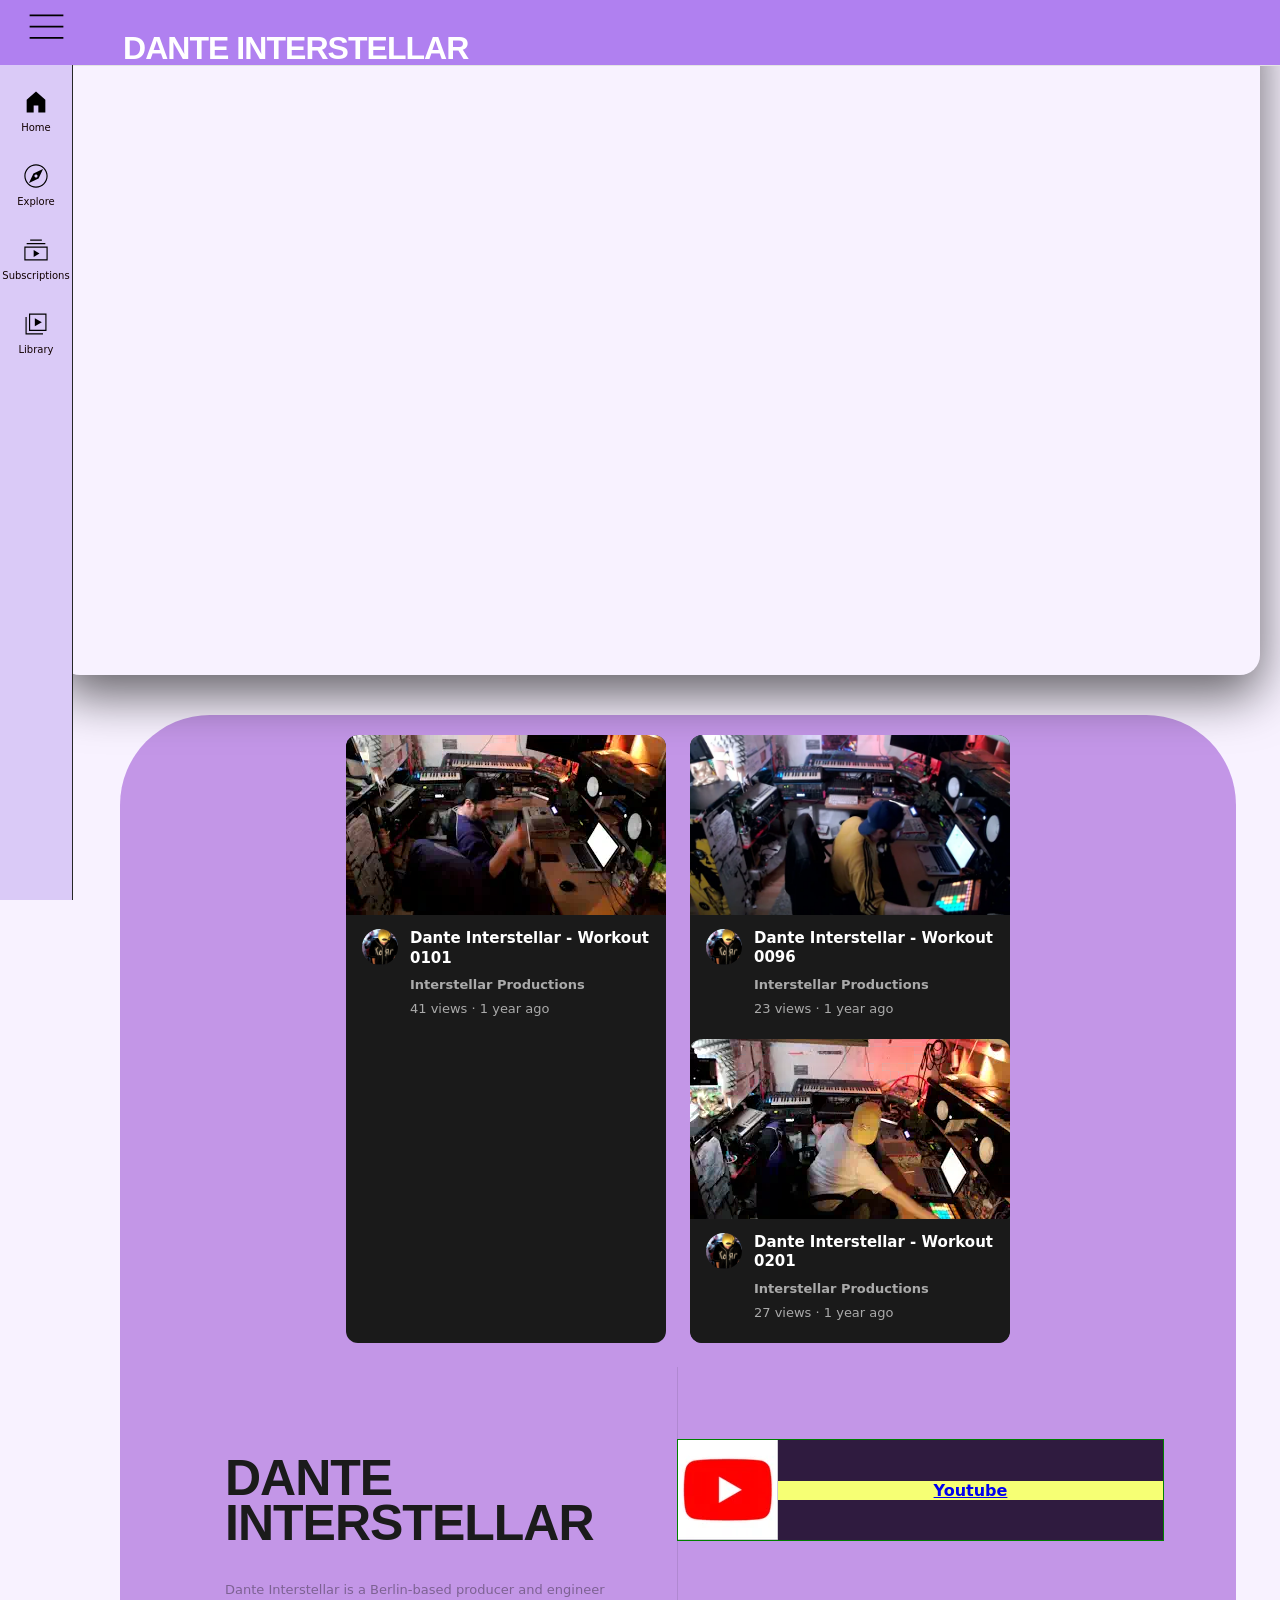
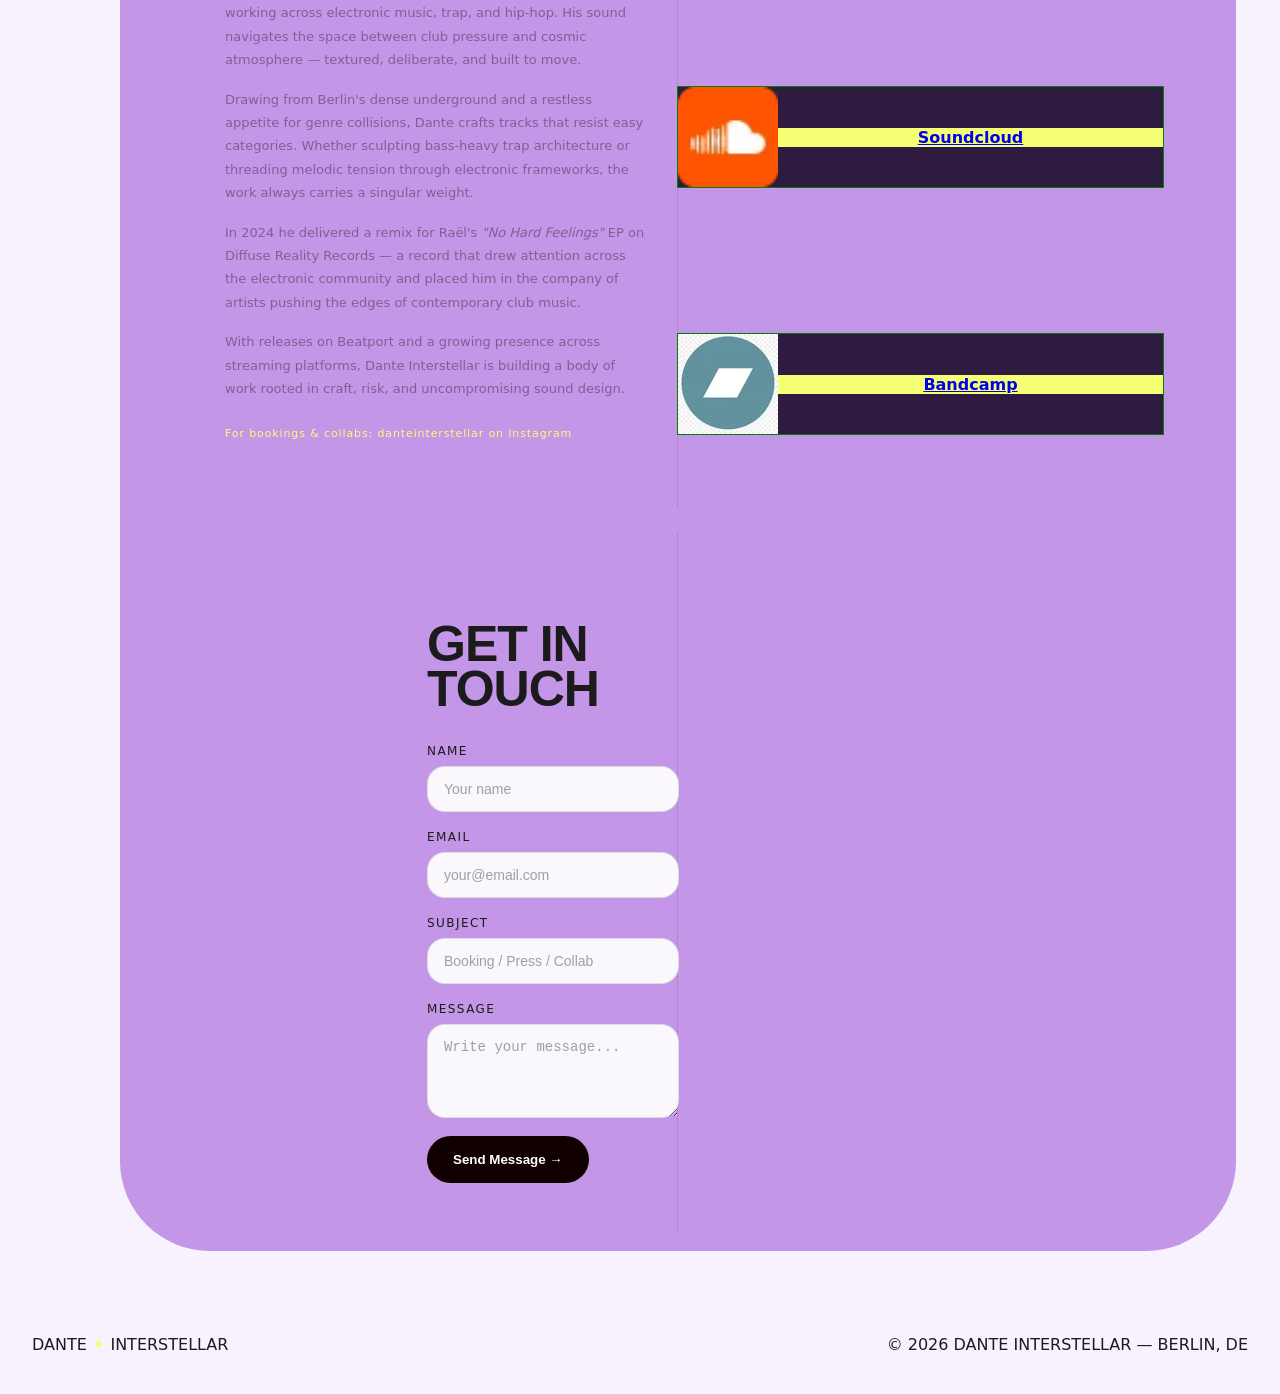
<file: index.html>
<!DOCTYPE html>
<html lang="de">
<head>
    <meta charset="UTF-8">
    <meta name="viewport" content="width=device-width, initial-scale=1.0, user-scalable=yes">
    <title>Research | DANTE INTERSTELLAR</title>
    
    <link rel="stylesheet" href="styles/header.css">
    <link rel="stylesheet" href="styles/main.css">

</head>
<body>

    

    <header class="header">
        <div class="left-section">
            <img class="hamburger-menu" src="icons/hamburger-menu.svg" alt="Menu">
            <h1 class="head-h1"><em>DANTE INTERSTELLAR</em></h1>
        </div>
        
        <div class="middle-section"></div>
        
        <div class="right-section"></div>
    </header>

    <nav class="sidebar">
        <div class="sidebar-link">
            <img src="icons/Sidebar-Icons/home.svg" alt="Home">
            <div>Home</div>
        </div>
        <div class="sidebar-link">
            <img src="icons/Sidebar-Icons/explore.svg" alt="Explore">
            <div>Explore</div>
        </div>
        <div class="sidebar-link">
            <img src="icons/Sidebar-Icons/subscriptions.svg" alt="Subscriptions">
            <div>Subscriptions</div>
        </div>
        <div class="sidebar-link">
            <img src="icons/Sidebar-Icons/library.svg" alt="Library">
            <div>Library</div>
        </div>
    </nav>

    <!-- Großes Video (zentriert + sehr groß) -->
    <div class="video-wrapper">
        <iframe 
            class="video-iframe" 
            src="https://www.youtube.com/embed/_xhnSRQAzsw" 
            title="Dante Interstellar"
            allowfullscreen>
        </iframe>
    </div>

    <main class="main">
        
        <!-- Container für alle Video-Karten -->
        <div class="video-grid">

            <div class="video-card">
                <a href="https://youtu.be/TEz0Yh7mAhQ" target="_blank">
                    <img class="thumbnail" src="thumbnail/thumbnail2.webp" alt="Thumbnail">
                </a>
                <div class="video-info-grid2">
                    <div class="channel-profile-pics-container2">
                        <img class="channel-profile-pics2" src="New folder/channels4_profile.jpg" alt="Profile">
                    </div>
                    <div class="video-info2">
                        <p class="video-title">Dante Interstellar - Workout 0101</p>
                        <p class="author"><strong>Interstellar Productions</strong></p>
                        <p class="video-stats">41 views · 1 year ago</p>
                    </div>
                </div>
            </div>

            <div class="video-card">
                <a href="https://www.youtube.com/watch?v=iUlsGhpi7UE&t=6s" target="_blank">
                    <img class="thumbnail" src="thumbnail/thumbnail1.webp" alt="Thumbnail">
                </a>
                <div class="video-info-grid2">
                    <div class="channel-profile-pics-container2">
                        <img class="channel-profile-pics2" src="New folder/channels4_profile.jpg" alt="Profile">
                    </div>                
                <div class="video-info1">
                        <p class="video-title">Dante Interstellar - Workout 0096</p>
                        <p class="author"><strong>Interstellar Productions</strong></p>
                        <p class="video-stats">23 views · 1 year ago</p>
                </div>
            </div>

            <div class="video-card">
                <a href="https://youtu.be/wg3ZJ9od0b8" target="_blank">
                    <img class="thumbnail" src="thumbnail/thumbnail3.webp" alt="Thumbnail">
                </a>
                <div class="video-info-grid2">
                    <div class="channel-profile-pics-container2">
                        <img class="channel-profile-pics2" src="New folder/channels4_profile.jpg" alt="Profile">
                    </div>
                    <div class="video-info2">
                        <p class="video-title">Dante Interstellar - Workout 0201</p>
                        <p class="author"><strong>Interstellar Productions</strong></p>
                        <p class="video-stats">27 views · 1 year ago</p>
                    </div>
                </div>
            </div>


        </div>

        <section id="about">
            <div class="about-left">
            <h2>Dante<br><span>Interstellar</span></h2>
            <p>
                Dante Interstellar is a Berlin-based producer and engineer working across
                electronic music, trap, and hip-hop. His sound navigates the space between
                club pressure and cosmic atmosphere — textured, deliberate, and built to move.
            </p>
            <p>
                Drawing from Berlin's dense underground and a restless appetite for genre
                collisions, Dante crafts tracks that resist easy categories. Whether sculpting
                bass-heavy trap architecture or threading melodic tension through electronic
                frameworks, the work always carries a singular weight.
            </p>
            <p>
                In 2024 he delivered a remix for Raël's <em>"No Hard Feelings"</em> EP on
                Diffuse Reality Records — a record that drew attention across the electronic
                community and placed him in the company of artists pushing the edges of
                contemporary club music.
            </p>
            <p>
                With releases on Beatport and a growing presence across streaming platforms,
                Dante Interstellar is building a body of work rooted in craft, risk, and
                uncompromising sound design.
            </p>
            <p style="color: var(--acid); font-size:11px; letter-spacing: 0.08em; margin-top: 24px;">
                For bookings &amp; collabs: danteinterstellar on Instagram
            </p>
            </div>

            <div class="button-container">

                <a class="youtube button" href="https://www.youtube.com/@danteinterstellar">
                    <img src="icons/linktree/linktree_youtube_icon.webp" alt="">
                    <p>Youtube</p>
                </a>                
                    
                <a class="soundcloud button" href="https://soundcloud.com/tr905">
                    <img src="icons/linktree/linktree_sc_icon.webp" alt="">
                    <p>Soundcloud</p>
                </a>

                
                <a class="bandcamp button" href="https://danteinterstellar.bandcamp.com/track/winter-is-coming">
                    <img src="icons/linktree/linktree_bandcamp_icon.webp" alt="">
                    <p>Bandcamp</p>
                </a>

            </div>
        </section>    
        <!-- CONTACT -->
        <section id="contact">
            <div class="contact-left">
            <h2>Get in<br>Touch</h2>
            <div class="contact-form">
                <div class="form-field">
                <label>Name</label>
                <input type="text" placeholder="Your name" />
                </div>
                <div class="form-field">
                <label>Email</label>
                <input type="email" placeholder="your@email.com" />
                </div>
                <div class="form-field">
                <label>Subject</label>
                <input type="text" placeholder="Booking / Press / Collab" />
                </div>
                <div class="form-field">
                <label>Message</label>
                <textarea rows="4" placeholder="Write your message..."></textarea>
                </div>
                <button class="form-submit">Send Message →</button>
            </div>
            </div>
        </section>


    </main>

  <footer>
    <div class="logo">DANTE <span style="color:var(--acid)">✦</span> INTERSTELLAR</div>
    <p>© 2026 DANTE INTERSTELLAR — BERLIN, DE</p>
  </footer>


</body>
</html>
</file>
<file: styles/header.css>
.header {
    height: 65px;
    background-color: rgb(176, 128, 240);
    display: flex;
    flex-direction: row;
    justify-content: space-between;

    position: fixed;
    top: 0;
    left: 0;
    right: 0;
    z-index: 100;

    
    border-bottom-width: 1px;
    border-bottom-style: solid;
    border-bottom-color: rgb(228, 228, 228);
}

.head-h1 {
  display: grid;
  justify-content: auto;
  align-items: center;
  padding-left: 30px;

  
}

.left-section{
    display: flex;
}

.Capture-logo{
    display: inline-block;
}

.hamburger-menu {
    width: 45px;
    height: 55px;
    margin-left: 24px;
    margin-right: 24px;
    cursor: pointer;
}
</file>
<file: styles/main.css>
:root {
    --acid: #f6ff74;
    --line: rgba(17, 17, 17, 0.1);
    --light: #ffffff;
    --text: #1b1b1b;
    --text-muted: #0f0f0f63;
    --surface: #f8f2ff;
    --surface-dark: #1a1a1a;
}

body {
    margin: 0;
    font-family: Inter, ui-sans-serif, system-ui, sans-serif;
    background-color: var(--surface);
    color: var(--text);
}

/* ====================== Haupt-Container ====================== */
.main {
    display: flex;
    flex-direction: column;
    border-radius: 90px;
    align-items: center;
    gap: 60px;
    margin: 40px 44px 44px 120px;
    padding: 20px 40px;
    min-height: 100vh;
    background-color: rgb(195, 150, 231);
    color: var(--text);
}

footer {
  padding: 24px 32px;
  display: flex;
  justify-content: space-between;
  align-items: center;
}

#about,
#contact {
  display: grid;
  grid-template-columns: 1fr 1fr;
}

.about-left,
.contact-left {
  padding: 48px 32px;
  border-right: 1px solid var(--line);
}

.about-left h2,
.contact-left h2 {
  font-family: 'Space Grotesk', sans-serif;
  font-size: 50px;
  font-weight: 700;
  text-transform: uppercase;
  line-height: 0.9;
  letter-spacing: -0.02em;
  margin-bottom: 32px;
}

img{
    width: 100px;
}

.button-container{
    display: flex;
    justify-content: space-around;
    flex-direction: column;

}

.button-container img{
    flex-grow: 0;
}

.button-container p{
    flex-grow: 1;
    text-align: center;
    background-color: #f6ff74;
}

.button{
    font-weight: bold;
    cursor: pointer;
    background-color: #2f1b3f;
    display: flex;
    align-items: center;
    outline: 1px solid green;
    justify-content: flex-start;
}


.button:hover{
    opacity: 0.5;
    transition: 0.4s;
}


.about-left p {
  font-size: 13px;
  line-height: 1.8;
  color: var(--text-muted);
  max-width: 420px;
  margin-bottom: 16px;
}

.contact-left {
    display: inline-block;
}

.contact-form {
    display: grid;
    gap: 18px;
    max-width: 520px;
}

.form-field {
    display: grid;
    gap: 8px;
}

.form-field label {
    font-size: 12px;
    letter-spacing: 0.12em;
    text-transform: uppercase;
    color: var(--text);
}

.form-field input,
.form-field textarea {
    width: 100%;
    padding: 14px 16px;
    border-radius: 18px;
    border: 1px solid rgba(17, 17, 17, 0.15);
    background: rgba(255, 255, 255, 0.95);
    color: var(--text);
    font-size: 14px;
}

.form-field input::placeholder,
.form-field textarea::placeholder {
    color: rgba(27, 27, 27, 0.4);
}

.form-submit {
    width: fit-content;
    padding: 16px 26px;
    border: none;
    border-radius: 999px;
    background: #110000;
    color: var(--light);
    cursor: pointer;
    font-weight: 700;
    transition: transform 0.2s ease, background-color 0.2s ease;
}

.form-submit:hover {
    transform: translateY(-2px);
    background: #2f1b3f;
}

.contact-links { display: flex; flex-direction: column; gap: 0; }

.contact-link {
  display: flex;
  justify-content: space-between;
  align-items: center;
  padding: 18px 0;
  border-bottom: 1px solid var(--line);
  text-decoration: none;
  color: var(--light);
  transition: color 0.2s;
}
.contact-link:hover { color: var(--acid); }

.contact-link-label {
  font-size: 11px;
  letter-spacing: 0.12em;
  text-transform: uppercase;
}

.contact-link-arrow { font-size: 16px; }

/* ====================== Großes Video ====================== */
.video-wrapper {
    display: flex;
    justify-content: center;
    align-items: center;
    width: 100%;
    max-width: 1400px;
    margin: 0 auto;
    padding: 0 20px;
}

.video-iframe {
    width: 100%;
    max-width: 1400px;
    height: 788px;
    border: none;
    border-radius: 20px;
    box-shadow: 0 20px 50px rgba(0, 0, 0, 0.6);
}

/* Responsiv für das Video */
@media (max-width: 1500px) {
    .video-iframe {
        max-width: 1200px;
        height: 675px;
    }
}

@media (max-width: 1100px) {
    .video-iframe {
        max-width: 1000px;
        height: 563px;
    }
}

@media (max-width: 800px) {
    .video-iframe {
        max-width: 100%;
        height: 480px;
    }
}

/* ====================== Video Cards Container ====================== */
.video-grid {
    display: flex;
    flex-wrap: wrap;                  /* Umbruch auf mehrere Zeilen */
    justify-content: center;          /* Zentriert die Karten */
    gap: 24px;
    width: 100%;
    max-width: 1600px;
}

/* ====================== Einzelne Video Card ====================== */
.video-card {
    background-color: #1a1a1a;
    border-radius: 12px;
    overflow: hidden;
    transition: transform 0.2s ease;
    width: 320px;                     /* Feste Breite für schönes Layout */
    flex: 0 0 auto;                   /* Nicht wachsen/schrumpfen */
}

.video-card:hover {
    transform: translateY(-6px);
}

.thumbnail {
    width: 100%;
    height: auto;
    display: block;
    cursor: pointer;
}

/* ====================== Video Info ====================== */
.video-info-grid2 {
    display: flex;
    padding: 14px 16px;
    gap: 12px;
}


.channel-profile-pics-container {
    flex-shrink: 0;
}

.channel-profile-pics,
.channel-profile-pics2,
.channel-profile-pics3,
.channel-profile-pics4 {
    width: 36px;
    height: 36px;
    border-radius: 50%;
    object-fit: cover;
}

.video-info2,
.video-info1 {
    flex: 1;
}

.video-title {
    font-family: system-ui, -apple-system, BlinkMacSystemFont, 'Segoe UI', Roboto, Oxygen, Ubuntu, Cantarell, sans-serif;
    font-weight: 600;
    font-size: 15px;
    line-height: 1.3;
    color: #ffffff;
    margin: 0 0 8px 0;
    display: -webkit-box;
    -webkit-line-clamp: 2;
    -webkit-box-orient: vertical;
    overflow: hidden;
}

.author,
.video-stats {
    font-size: 13px;
    color: #aaaaaa;
    margin: 9px 0;
}

/* ====================== Sidebar ====================== */
.sidebar {
    position: fixed;
    top: 65px;
    left: 0;
    bottom: 0;
    width: 72px;
    background-color: rgb(218, 202, 247);
    z-index: 200;
    padding-top: 8px;
    border-right: 1px solid #272727;
}

.sidebar-link {
    height: 74px;
    display: flex;
    flex-direction: column;
    justify-content: center;
    align-items: center;
    cursor: pointer;
    color: #110000;
    text-decoration: none;
}

.sidebar-link:hover {
    background-color: #272727;
    color: #fff;
}

.sidebar-link img {
    height: 28px;
    margin-bottom: 6px;
}

.sidebar-link div {
    font-size: 10px;
    font-weight: 500;
}

/* ====================== Header ====================== */
.head-h1 {
    font-family: 'Space Grotesk', sans-serif;


    letter-spacing: -0.03em;

    color: var(--light);

    margin: 30px 0 20px 0;
}

.head-h1 em {
    font-style: normal;
}

footer,
footer p,
.logo,
#about h2,
#contact h2,
.contact-left label,
#contact .form-field label {
    color: var(--text);
}

.form-field input,
.form-field textarea {
    color: var(--text);
    background: rgba(255, 255, 255, 0.92);
    border: 1px solid rgba(17, 17, 17, 0.12);
}

.form-submit {
    color: var(--light);
}
</file>
